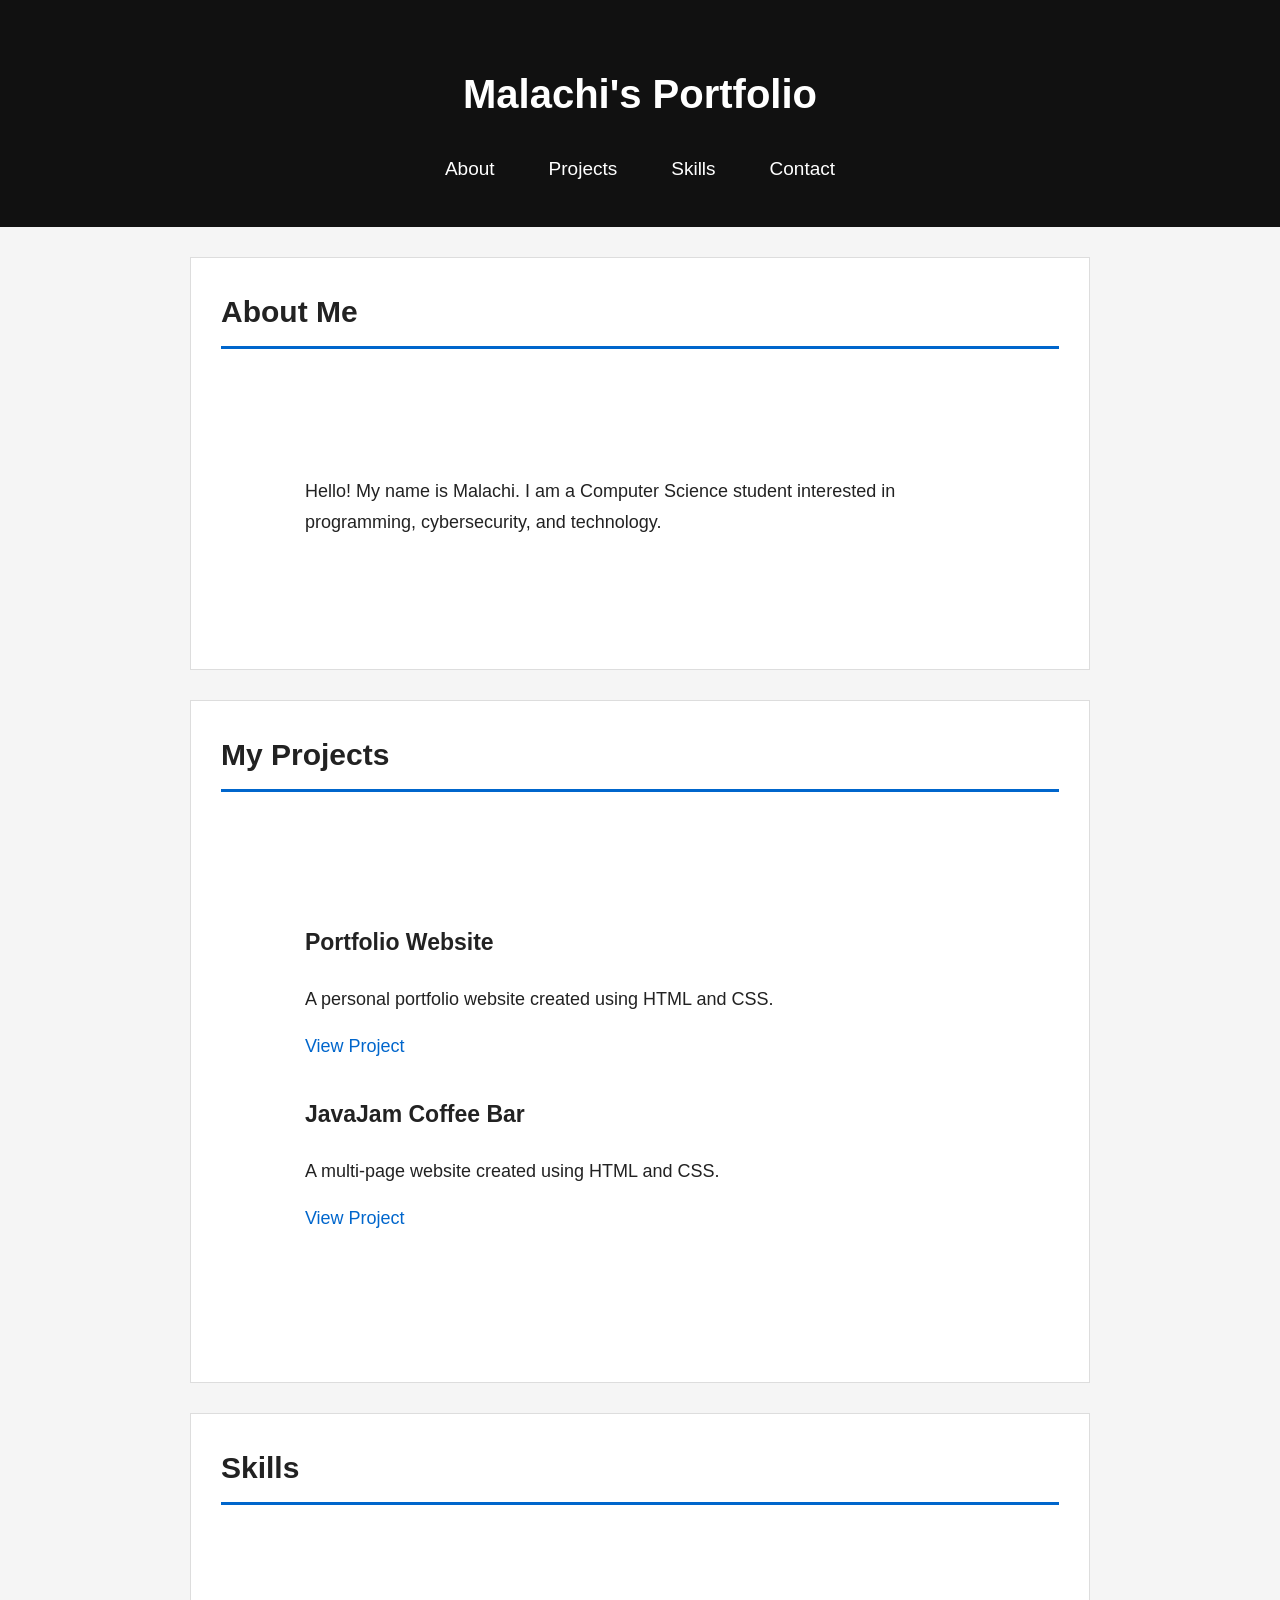
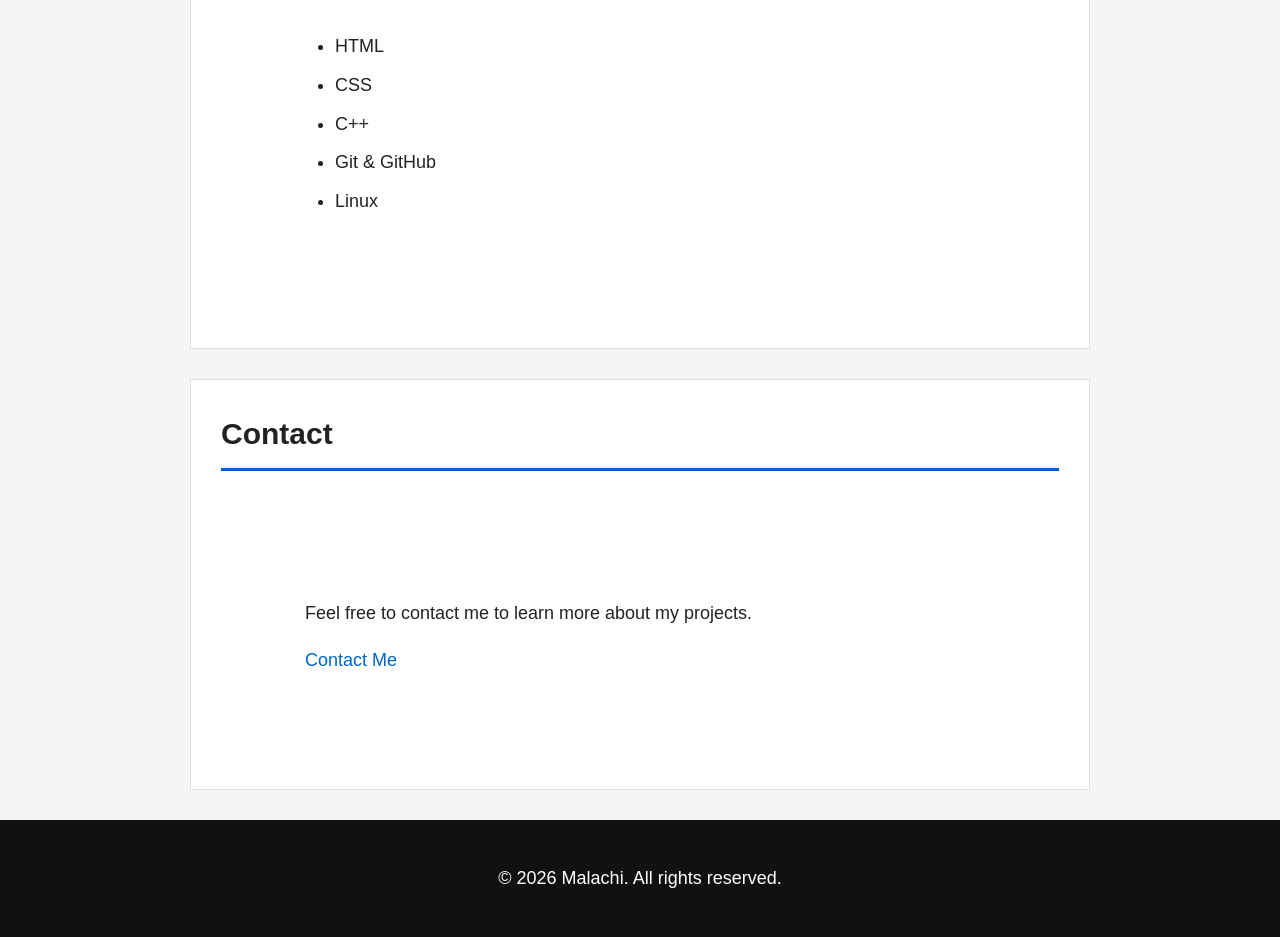
<file: index.html>
<!DOCTYPE html>
<html lang="en">

<head>
    <meta charset="UTF-8">
    <meta name="viewport" content="width=device-width, initial-scale=1.0">
    <title>Malachi's Portfolio</title>

    <!-- Links the external CSS stylesheet -->
    <link rel="stylesheet" href="styles.css">
</head>

<body>

    <!-- Header and navigation -->
    <header>
        <h1>Malachi's Portfolio</h1>

        <nav>
            <a href="#about">About</a>
            <a href="#projects">Projects</a>
            <a href="#skills">Skills</a>
            <a href="#contact">Contact</a>
        </nav>
    </header>

    <main>

        <!-- About section -->
        <section id="about">
            <h2>About Me</h2>
            <div>
                <p>
                    Hello! My name is Malachi. I am a Computer Science student
                    interested in programming, cybersecurity, and technology.
                </p>
            </div>
        </section>

        <!-- Projects section -->
        <section id="projects">
            <h2>My Projects</h2>
            <div>
                <article>
                    <h3>Portfolio Website</h3>
                    <p>
                        A personal portfolio website created using HTML and CSS.
                    </p>
                    <a href="#">View Project</a>
                </article>

                <article>
                    <h3>JavaJam Coffee Bar</h3>
                    <p>
                        A multi-page website created using HTML and CSS.
                    </p>
                    <a href="#">View Project</a>
                </article>
            </div>
        </section>

        <!-- Skills section -->
        <section id="skills">
            <h2>Skills</h2>
            <div>
                <ul>
                    <li>HTML</li>
                    <li>CSS</li>
                    <li>C++</li>
                    <li>Git & GitHub</li>
                    <li>Linux</li>
                </ul>
            </div>
        </section>

        <!-- Contact section -->
        <section id="contact">
            <h2>Contact</h2>
            <div>
                <p>Feel free to contact me to learn more about my projects.</p>
                <a href="#">Contact Me</a>
            </div>
        </section>

    </main>

    <!-- Footer -->
    <footer>
        <p>&copy; 2026 Malachi. All rights reserved.</p>
    </footer>

</body>
</html>
</file>
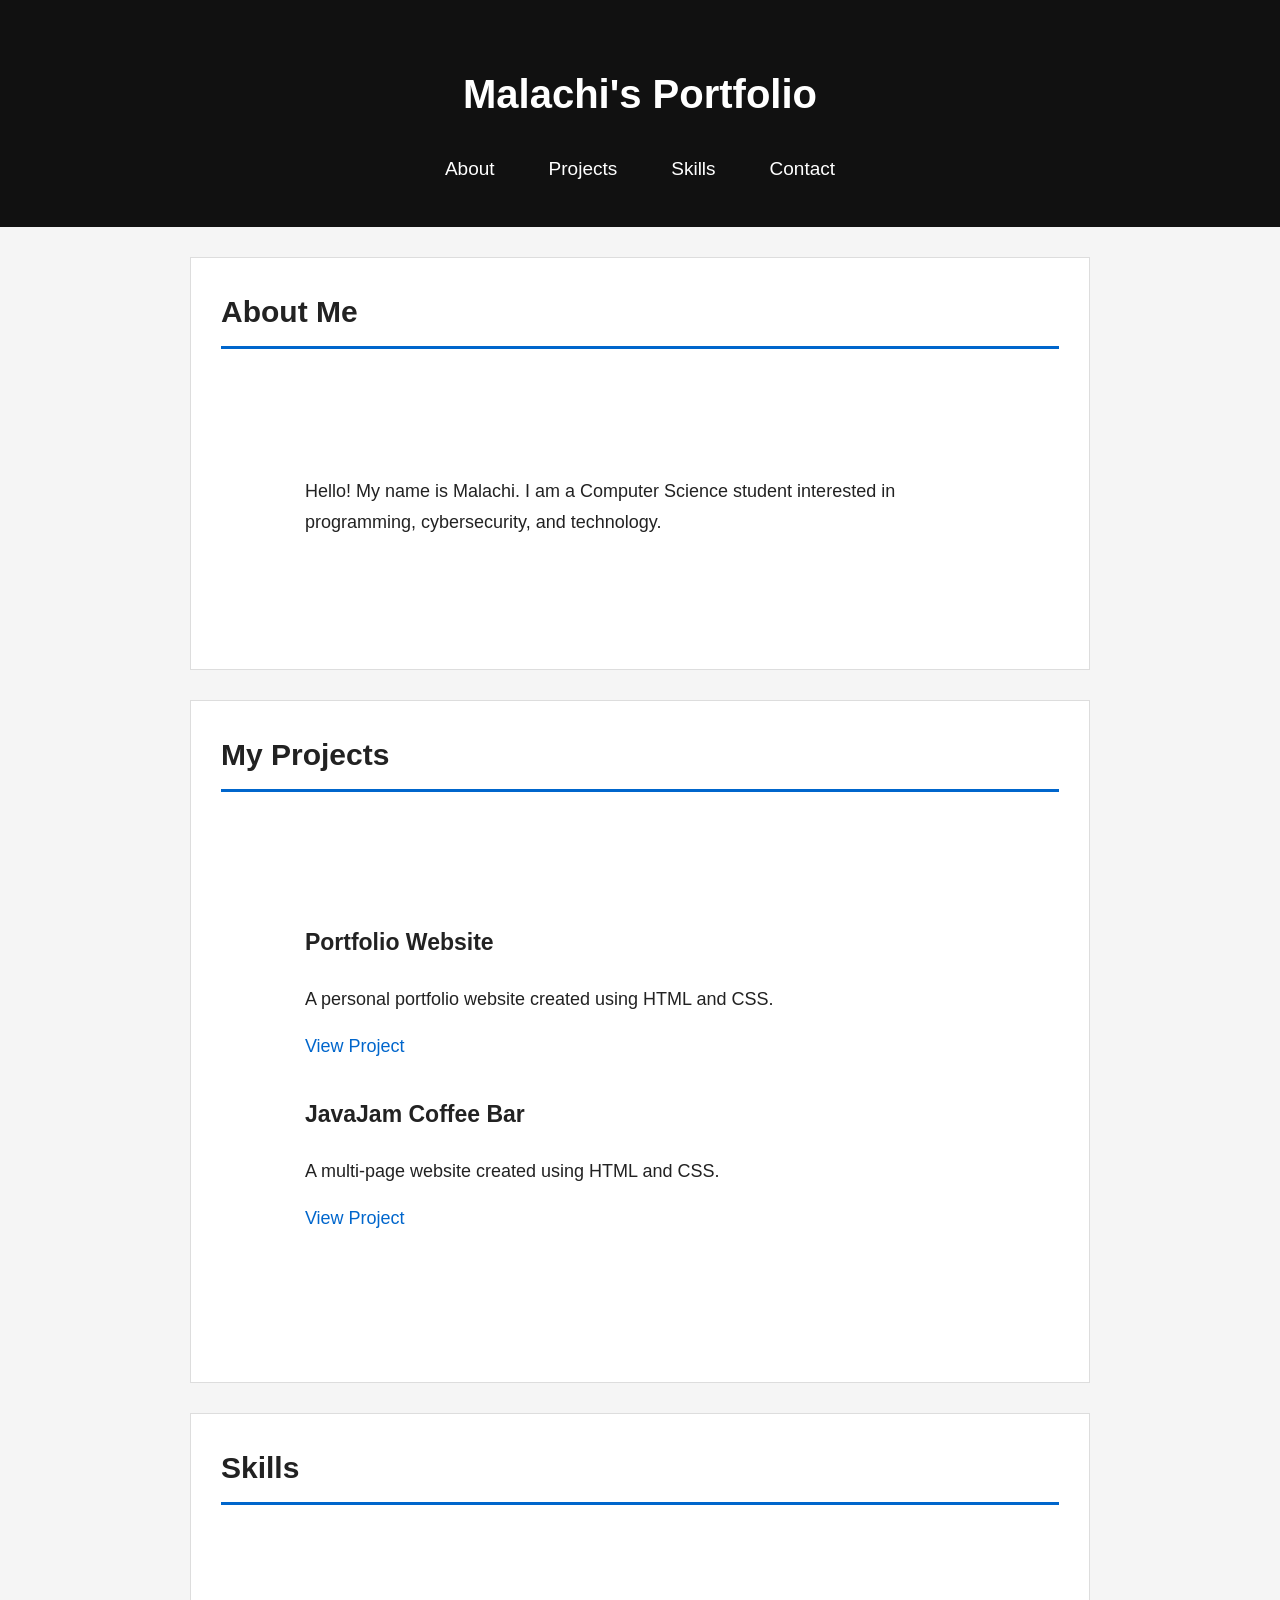
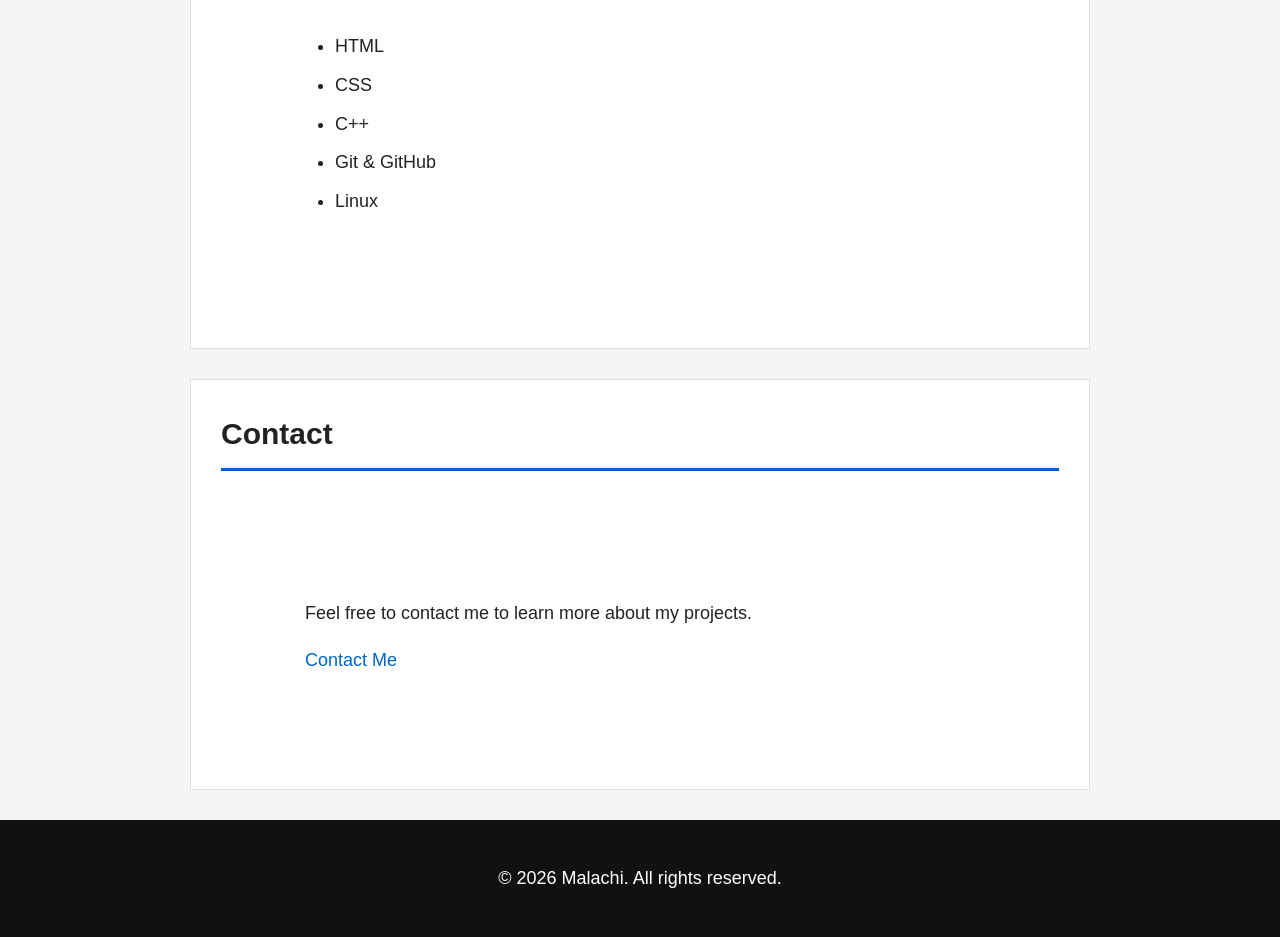
<file: HW5.html>
<!DOCTYPE html>
<html lang="en">

<head>
    <meta charset="UTF-8">
    <meta name="viewport" content="width=device-width, initial-scale=1.0">
    <title>Malachi's Portfolio</title>

    <!-- Links the external CSS stylesheet -->
    <link rel="stylesheet" href="styles.css">
</head>

<body>

    <!-- Header and navigation -->
    <header>
        <h1>Malachi's Portfolio</h1>

        <nav>
            <a href="#about">About</a>
            <a href="#projects">Projects</a>
            <a href="#skills">Skills</a>
            <a href="#contact">Contact</a>
        </nav>
    </header>

    <main>

        <!-- About section -->
        <section id="about">
            <h2>About Me</h2>
            <div>
                <p>
                    Hello! My name is Malachi. I am a Computer Science student
                    interested in programming, cybersecurity, and technology.
                </p>
            </div>
        </section>

        <!-- Projects section -->
        <section id="projects">
            <h2>My Projects</h2>
            <div>
                <article>
                    <h3>Portfolio Website</h3>
                    <p>
                        A personal portfolio website created using HTML and CSS.
                    </p>
                    <a href="#">View Project</a>
                </article>

                <article>
                    <h3>JavaJam Coffee Bar</h3>
                    <p>
                        A multi-page website created using HTML and CSS.
                    </p>
                    <a href="#">View Project</a>
                </article>
            </div>
        </section>

        <!-- Skills section -->
        <section id="skills">
            <h2>Skills</h2>
            <div>
                <ul>
                    <li>HTML</li>
                    <li>CSS</li>
                    <li>C++</li>
                    <li>Git & GitHub</li>
                    <li>Linux</li>
                </ul>
            </div>
        </section>

        <!-- Contact section -->
        <section id="contact">
            <h2>Contact</h2>
            <div>
                <p>Feel free to contact me to learn more about my projects.</p>
                <a href="#">Contact Me</a>
            </div>
        </section>

    </main>

    <!-- Footer -->
    <footer>
        <p>&copy; 2026 Malachi. All rights reserved.</p>
    </footer>

</body>
</html>
</file>
<file: styles.css>
/* =========================================
   Lab 5 - Styling My Portfolio

   This stylesheet adds typography, colors,
   spacing, navigation styling, image styling,
   and alignment to my portfolio.
   ========================================= */


/* Page Setup */
body {
    font-family: Arial, Helvetica, sans-serif;
    background-color: #f5f5f5;
    color: #222222;
    margin: 0;
    line-height: 1.6;
    font-size: 18px;
}


/* Header */
header {
    background-color: #111111;
    color: white;
    text-align: center;
    padding: 35px 20px;
}

header h1 {
    font-size: 40px;
    margin-bottom: 20px;
}


/* Navigation Menu */
nav {
    display: flex;
    justify-content: center;
    gap: 30px;
}

nav a {
    color: white;
    text-decoration: none;
    font-size: 19px;
    padding: 8px 12px;
}

/* Navigation hover effect */
nav a:hover {
    background-color: #0066cc;
    text-decoration: underline;
}


/* Main Portfolio Container */
main {
    width: 90%;
    max-width: 900px;
    margin: 30px auto;
}


/* Portfolio Sections */
section {
    background-color: white;
    margin-bottom: 30px;
    padding: 30px;
    border: 1px solid #dddddd;
}


/*
   Lab requirement:
   Add 83.92px padding to second child elements.
*/
section > :nth-child(2) {
    padding: 83.92px;
}


/* Headings */
h2 {
    font-size: 30px;
    margin-top: 0;
    border-bottom: 3px solid #0066cc;
    padding-bottom: 10px;
}

h3 {
    font-size: 23px;
}


/* Paragraph Styling */
p {
    font-size: 18px;
    line-height: 1.7;
}


/* General Link Styling */
a {
    color: #0066cc;
    text-decoration: none;
}

a:hover {
    text-decoration: underline;
}


/* Project Styling */
article {
    margin-bottom: 35px;
}


/* Skills */
ul {
    padding-left: 30px;
}

li {
    margin-bottom: 10px;
}


/* Image Styling
   These rules will apply when portfolio
   images are added.
*/
img {
    max-width: 100%;
    height: auto;
    border: 3px solid #222222;
    display: block;
    margin: 20px auto;
}


/* Footer */
footer {
    background-color: #111111;
    color: white;
    text-align: center;
    padding: 25px;
    margin-top: 30px;
}
</file>
